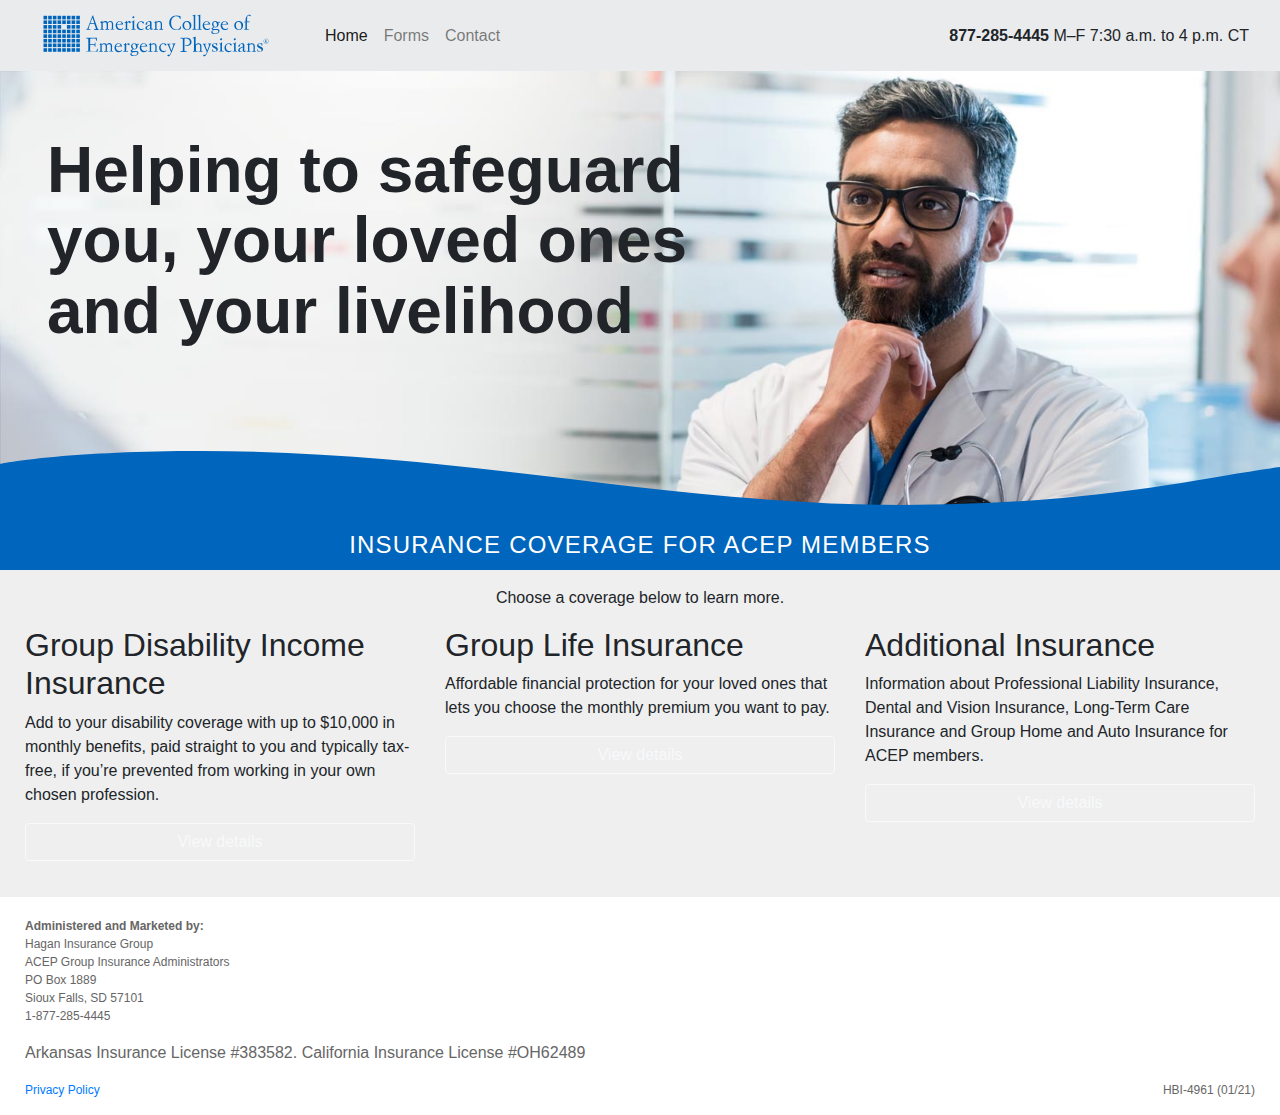
<file: index.htm>
<!DOCTYPE html>
<!-- saved from url=(0053)https://getbootstrap.com/docs/4.3/examples/jumbotron/ -->
<html lang="en">

<head>
  <meta http-equiv="Content-Type" content="text/html; charset=UTF-8">

  <meta name="viewport" content="width=device-width, initial-scale=1, shrink-to-fit=no">
  <meta name="description" content="">
  <title>American College of Emergency Physicians Insurance Benefits</title>

  <!-- Bootstrap core CSS -->
  <link href="css/bootstrap.min.css" rel="stylesheet">

  <style>
    .bd-placeholder-img {
      font-size: 1.125rem;
      text-anchor: middle;
      -webkit-user-select: none;
      -moz-user-select: none;
      -ms-user-select: none;
      user-select: none;
    }

    @media (min-width: 768px) {
      .bd-placeholder-img-lg {
        font-size: 3.5rem;
      }
    }
  </style>
  <!-- Custom styles for this template -->
  <link href="css/jumbotron.css" rel="stylesheet">


  <!-- Custom styles for ACEP -->
  <link href="css/styles.css" rel="stylesheet">


  <!-- Google Tag Manager -->
  <script>
    (function (w, d, s, l, i) {
      w[l] = w[l] || [];
      w[l].push({
        'gtm.start': new Date().getTime(),
        event: 'gtm.js'
      });
      var f = d.getElementsByTagName(s)[0],
        j = d.createElement(s),
        dl = l != 'dataLayer' ? '&l=' + l : '';
      j.async = true;
      j.src =
        'https://www.googletagmanager.com/gtm.js?id=' + i + dl;
      f.parentNode.insertBefore(j, f);
    })(window, document, 'script', 'dataLayer', 'GTM-NQPGNBX');
  </script>
  <!-- End Google Tag Manager -->

</head>

<body>
  <!-- Google Tag Manager (noscript) -->
  <noscript><iframe src="https://www.googletagmanager.com/ns.html?id=GTM-NQPGNBX" height="0" width="0"
      style="display:none;visibility:hidden"></iframe></noscript>
  <!-- End Google Tag Manager (noscript) -->

  <div w3-include-html="includes/nav.htm"></div>

  <main role="main">

    <div w3-include-html="includes/jumbotron.htm"></div>

    <a id="coverages"></a>

    <div class="container-fluid banner text-center mb-3">
      <h2>Insurance Coverage for ACEP Members</h2>
    </div>

    <div class="container coverages">
      <div class="text-center">
        <p>Choose a coverage below to learn more.</p>
      </div>
      <div class="row">
        <div class="col-lg">
          <div class="h2">
            <div>Group Disability Income Insurance</div>
          </div>
          <p>Add to your disability coverage with up to $10,000 in monthly benefits, paid straight to you and typically
            tax-free, if you’re prevented from working in your own chosen profession.</p>
          <a class="btn btn-outline-light" href="https://coveragedetails.net/acep/di/5199" role="button">View
            details</a>
        </div>
        <div class="col-lg">
          <div class="h2">
            <div>Group Life Insurance</div>
          </div>
          <p>Affordable financial protection for your loved ones that lets you choose the monthly premium you want to
            pay.</p>
          <a class="btn btn-outline-light" href="https://coveragedetails.net/acep/tl/5200" role="button">View
            details</a>
        </div>
        <div class="col-lg">
          <div class="h2">
            <div>Additional Insurance</div>
          </div>
          <p>Information about Professional Liability Insurance, Dental and Vision Insurance, Long-Term Care Insurance
            and Group Home and Auto Insurance for
            ACEP members.</p>
          <a class="btn btn-outline-light" href="additional.htm" role="button">View details</a>
        </div>
      </div>
    </div> <!-- /container -->

  </main>

  <div w3-include-html="includes/footer.htm"></div>

  <!-- <script src="scripts/jquery-3.3.1.slim.min.js"></script> -->
  <script src="https://code.jquery.com/jquery-3.4.1.min.js"
    integrity="sha256-CSXorXvZcTkaix6Yvo6HppcZGetbYMGWSFlBw8HfCJo=" crossorigin="anonymous"></script>
  <script src="scripts/bootstrap.bundle.min.js"></script>
  <script src="scripts/includeHTML.js"></script>
  <script>
    includeHTML();
  </script>
  <script>
    setTimeout(function () {

      $(document).ready(function () {
        // Add smooth scrolling to all links
        $("a").on('click', function (event) {
          console.log('click');
          // Make sure this.hash has a value before overriding default behavior
          if (this.hash !== "") {
            // Prevent default anchor click behavior
            event.preventDefault();

            // Store hash
            var hash = this.hash;

            // Using jQuery's animate() method to add smooth page scroll
            // The optional number (800) specifies the number of milliseconds it takes to scroll to the specified area
            $('html, body').animate({
              scrollTop: $(hash).offset().top
            }, 800, function () {

              // Add hash (#) to URL when done scrolling (default click behavior)
              window.location.hash = hash;
            });
          } // End if
        });
      });


    }, 1000);
  </script>
</body>

</html>
</file>
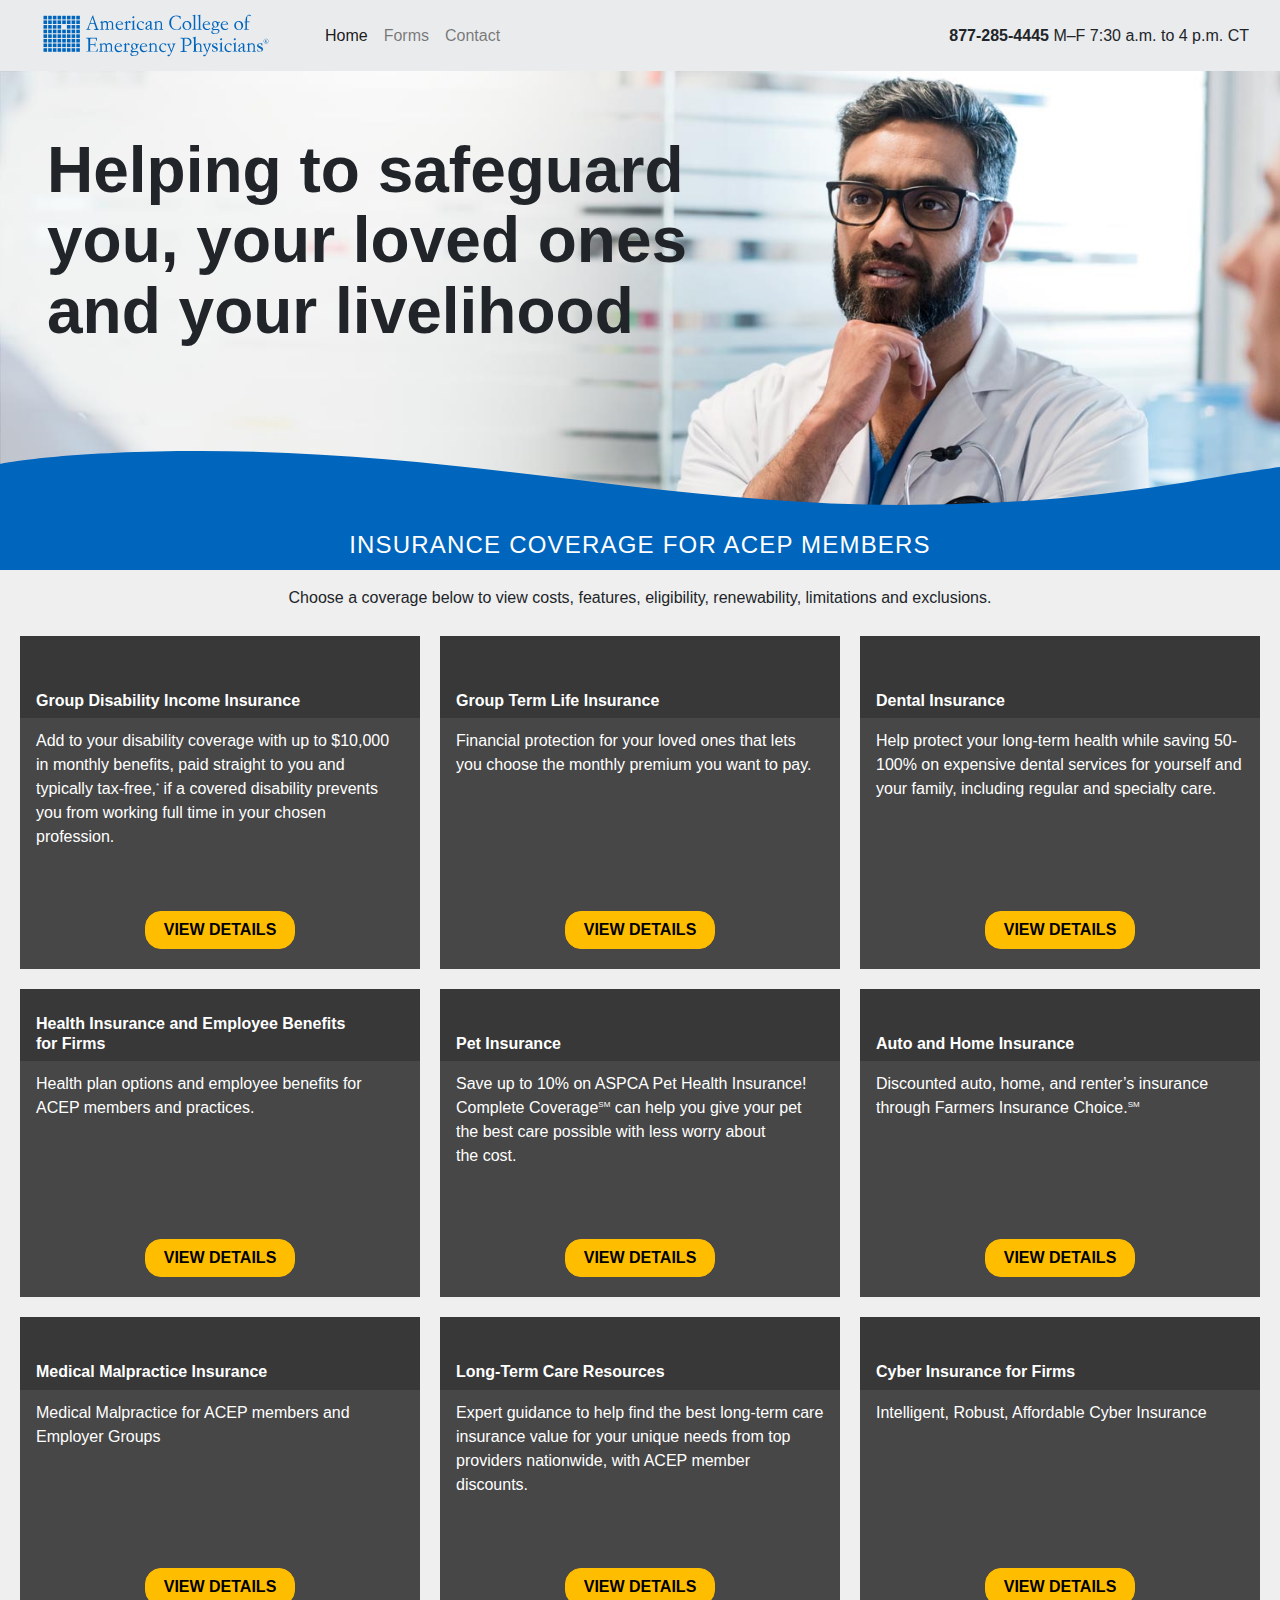
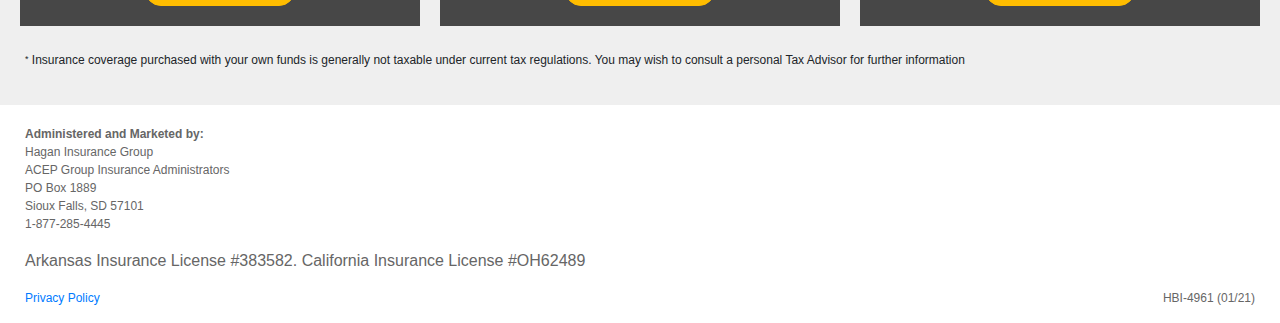
<file: index.html>
<!DOCTYPE html>
<!-- saved from url=(0053)https://getbootstrap.com/docs/4.3/examples/jumbotron/ -->
<html lang="en">

<head>
  <meta http-equiv="Content-Type" content="text/html; charset=UTF-8">

  <meta name="viewport" content="width=device-width, initial-scale=1, shrink-to-fit=no">
  <meta name="description" content="">
  <title>American College of Emergency Physicians Insurance Benefits</title>

  <!-- Bootstrap core CSS -->
  <link href="css/bootstrap.min.css" rel="stylesheet">

  <style>
    .bd-placeholder-img {
      font-size: 1.125rem;
      text-anchor: middle;
      -webkit-user-select: none;
      -moz-user-select: none;
      -ms-user-select: none;
      user-select: none;
    }

    @media (min-width: 768px) {
      .bd-placeholder-img-lg {
        font-size: 3.5rem;
      }
    }
  </style>
  <!-- Custom styles for this template -->
  <link href="css/jumbotron.css" rel="stylesheet">


  <!-- Custom styles for ACEP -->
  <link href="css/styles.css" rel="stylesheet">


  <!-- Google Tag Manager -->
  <script>
    (function (w, d, s, l, i) {
      w[l] = w[l] || [];
      w[l].push({
        'gtm.start': new Date().getTime(),
        event: 'gtm.js'
      });
      var f = d.getElementsByTagName(s)[0],
        j = d.createElement(s),
        dl = l != 'dataLayer' ? '&l=' + l : '';
      j.async = true;
      j.src =
        'https://www.googletagmanager.com/gtm.js?id=' + i + dl;
      f.parentNode.insertBefore(j, f);
    })(window, document, 'script', 'dataLayer', 'GTM-NQPGNBX');
  </script>
  <!-- End Google Tag Manager -->

</head>

<body>
  <!-- Google Tag Manager (noscript) -->
  <noscript><iframe src="https://www.googletagmanager.com/ns.html?id=GTM-NQPGNBX" height="0" width="0"
      style="display:none;visibility:hidden"></iframe></noscript>
  <!-- End Google Tag Manager (noscript) -->

  <div w3-include-html="includes/nav.htm"></div>

  <main role="main">

    <div w3-include-html="includes/jumbotron.htm"></div>

    <a id="coverages"></a>

    <div class="container-fluid banner text-center mb-3">
      <h2>Insurance Coverage for ACEP Members</h2>
    </div>

    <div class="container coverages">
      <div class="text-center">
        <p>Choose a coverage below to view costs, features, eligibility, renewability, limitations and exclusions.</p>
      </div>
      <div class="row d-flex justify-content-center">
        <div class="col-xl-4 column">
          <div class="h2">
            <div>Group Disability Income Insurance</div>
          </div>
          <p>Add to your disability coverage with up to $10,000 in monthly benefits, paid straight to you and typically
            tax-free,<sup>*</sup> if a covered disability prevents you from working full time in your chosen profession.
          </p>
          <a class="btn btn-outline-light" href="https://coveragedetails.net/acep/di" role="button" target="_blank">View
            details</a>
        </div>
        <div class="col-xl-4 column">
          <div class="h2">
            <div>Group Term Life Insurance</div>
          </div>
          <p>Financial protection for your loved ones that lets you choose the monthly premium you want to&nbsp;pay.</p>
          <a class="btn btn-outline-light" href="https://www.coveragedetails.net/acep/life" role="button"
            target="_blank">View
            details</a>
        </div>
        <div class="col-xl-4 column">
          <div class="h2">
            <div>Dental Insurance</div>
          </div>
          <p>Help protect your long-term health while saving 50-100% on expensive dental services for yourself and your
            family, including regular and specialty care.</p>
          <a class="btn btn-outline-light"
            href="https://coveragedetails.net/acep/dental/7310?utm_campaign=ACEPIns&utm_source=ACEPIns"
            role="button">View details</a>
        </div>
      </div>

      <div class="row d-flex justify-content-center">
        <div class="col-xl-4 column">
          <div class="h2">
            <div>Health Insurance and Employee Benefits for&nbsp;Firms</div>
          </div>
          <p>Health plan options and employee benefits for ACEP members and practices.</p>
          <a class="btn btn-outline-light" href="http://getkasa.io/acep/" role="button">View details</a>
        </div>
        <div class="col-xl-4 column">
          <div class="h2">
            <div>Pet Insurance</div>
          </div>
          <p>Save up to 10% on ASPCA Pet Health Insurance! Complete Coverage<sup>SM</sup> can help you give your pet the
            best care possible with less worry about the&nbsp;cost.</p>
          <a class="btn btn-outline-light" href="https://www.aspcapetinsurance.com/ACEP" role="button">View details</a>
        </div>
        <div class="col-xl-4 column">
          <div class="h2">
            <div>Auto and Home Insurance</div>
          </div>
          <p>Discounted auto, home, and renter’s insurance through Farmers Insurance Choice.<sup>SM</sup></p>
          <a class="btn btn-outline-light" href="https://farmersinsurancechoice.com/ACEP" role="button">View details</a>
        </div>
        <!-- <div class="col-xl-3 column">
          <div class="h2">
            <div>Additional Insurance</div>
          </div>
          <p>Information about Professional Liability Insurance and Long-Term Care
            Insurance for
            ACEP members.</p>
          <a class="btn btn-outline-light" href="additional.htm" role="button">View details</a>
        </div> -->
      </div>

      <div class="row d-flex justify-content-center">
        <div class="col-xl-4 column">
          <div class="h2">
            <div>Medical Malpractice Insurance</div>
          </div>
          <p>Medical Malpractice for ACEP members and Employer Groups</p>
          <a class="btn btn-outline-light" href="https://www.usiaffinity.com/acep/" role="button">View details</a>
        </div>
        <div class="col-xl-4 column">
          <div class="h2">
            <div>Long-Term Care Resources</div>
          </div>
          <p>Expert guidance to help find the best long-term care insurance value for your unique needs from top
            providers nationwide, with ACEP member discounts.</p>
          <a class="btn btn-outline-light" href="https://educationcenter.ltcr.com/?id=acep" role="button">View
            details</a>
        </div>
        <div class="col-xl-4 column">
          <div class="h2">
            <div>Cyber Insurance for Firms</div>
          </div>
          <p>Intelligent, Robust, Affordable Cyber Insurance</p>
          <a class="btn btn-outline-light" href="https://marketing.seedpodcyber.com/acepsales" role="button">View
            details</a>
        </div>
      </div>

      <div class="row">
        <div class="col">
          <p class="footnote">
            <sup>*</sup> Insurance coverage purchased with your own funds is generally not taxable under current tax
            regulations. You may wish to consult a personal Tax Advisor for further information
          </p>
        </div>
      </div>
    </div> <!-- /container -->

  </main>

  <div w3-include-html="includes/footer.htm"></div>

  <!-- <script src="scripts/jquery-3.3.1.slim.min.js"></script> -->
  <script src="https://code.jquery.com/jquery-3.4.1.min.js"
    integrity="sha256-CSXorXvZcTkaix6Yvo6HppcZGetbYMGWSFlBw8HfCJo=" crossorigin="anonymous"></script>
  <script src="scripts/bootstrap.bundle.min.js"></script>
  <script src="scripts/includeHTML.js"></script>
  <script>
    includeHTML();
  </script>
  <script>
    setTimeout(function () {

      $(document).ready(function () {
        // Add smooth scrolling to all links
        $("a").on('click', function (event) {
          console.log('click');
          // Make sure this.hash has a value before overriding default behavior
          if (this.hash !== "") {
            // Prevent default anchor click behavior
            event.preventDefault();

            // Store hash
            var hash = this.hash;

            // Using jQuery's animate() method to add smooth page scroll
            // The optional number (800) specifies the number of milliseconds it takes to scroll to the specified area
            $('html, body').animate({
              scrollTop: $(hash).offset().top
            }, 800, function () {

              // Add hash (#) to URL when done scrolling (default click behavior)
              window.location.hash = hash;
            });
          } // End if
        });
      });


    }, 1000);
  </script>
</body>

</html>
</file>
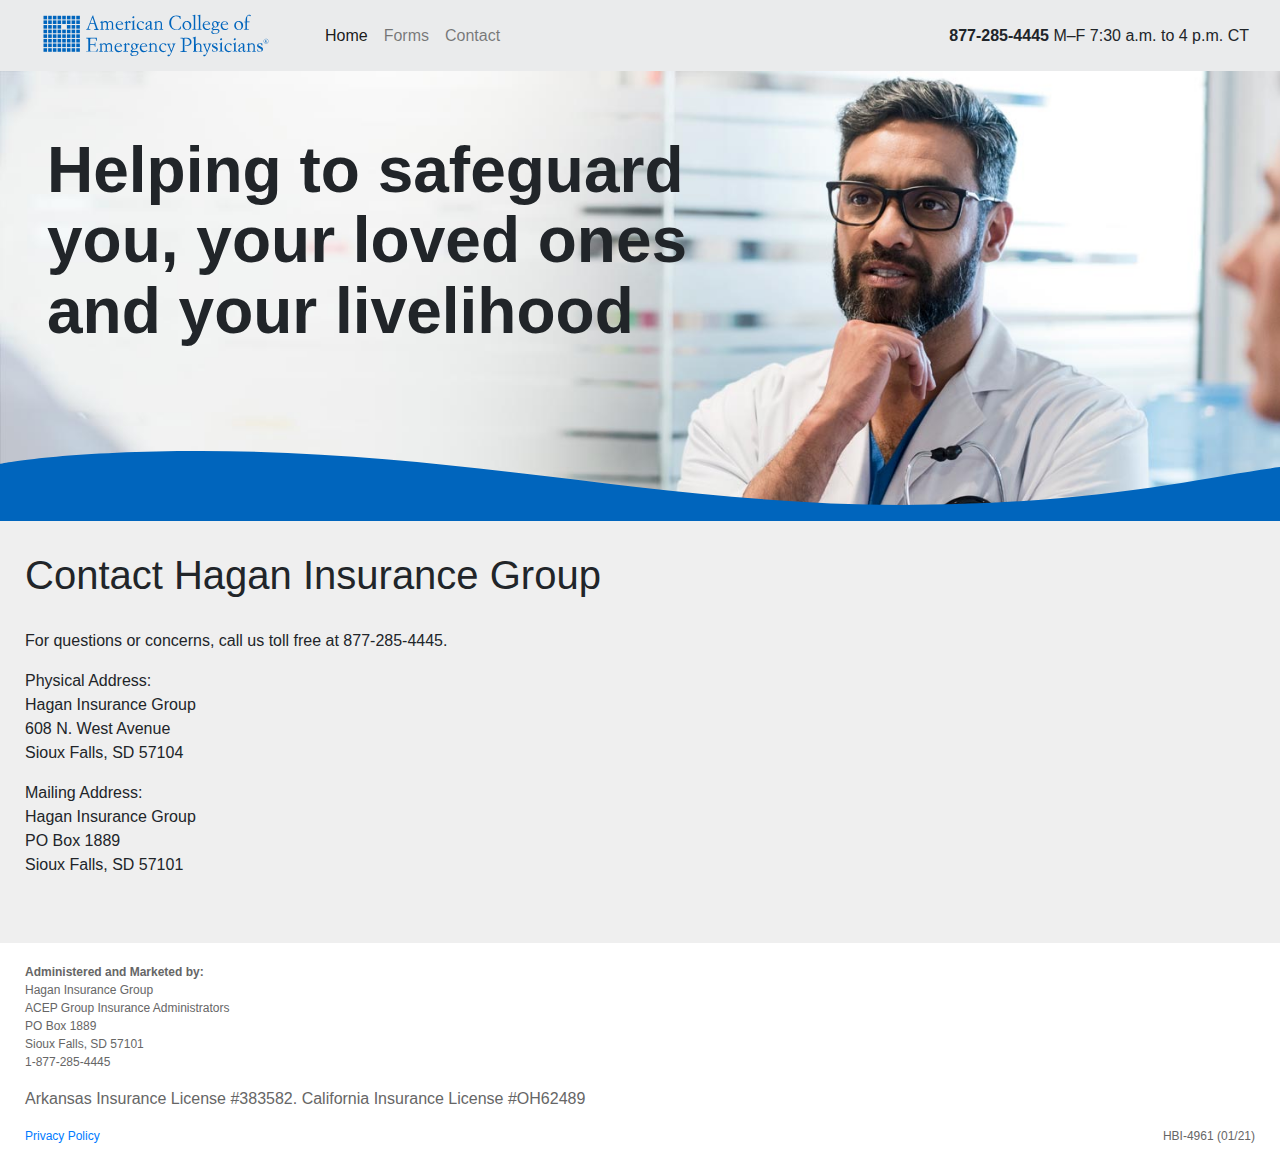
<file: contact.htm>
<!DOCTYPE html>
<!-- saved from url=(0053)https://getbootstrap.com/docs/4.3/examples/jumbotron/ -->
<html lang="en">

<head>
    <meta http-equiv="Content-Type" content="text/html; charset=UTF-8">

    <meta name="viewport" content="width=device-width, initial-scale=1, shrink-to-fit=no">
    <meta name="description" content="">
    <meta name="author" content="Mark Otto, Jacob Thornton, and Bootstrap contributors">
    <meta name="generator" content="Jekyll v3.8.5">
    <title>Contact : American College of Emergency Physicians Insurance Benefits</title>

    <!-- Bootstrap core CSS -->
    <link href="css/bootstrap.min.css" rel="stylesheet">

    <style>
        .bd-placeholder-img {
            font-size: 1.125rem;
            text-anchor: middle;
            -webkit-user-select: none;
            -moz-user-select: none;
            -ms-user-select: none;
            user-select: none;
        }

        @media (min-width: 768px) {
            .bd-placeholder-img-lg {
                font-size: 3.5rem;
            }
        }
    </style>
    <!-- Custom styles for this template -->
    <link href="css/jumbotron.css" rel="stylesheet">


    <!-- Custom styles for AGD -->
    <link href="css/styles.css" rel="stylesheet">

    <!-- Google Tag Manager -->
    <script>
        (function (w, d, s, l, i) {
            w[l] = w[l] || [];
            w[l].push({
                'gtm.start': new Date().getTime(),
                event: 'gtm.js'
            });
            var f = d.getElementsByTagName(s)[0],
                j = d.createElement(s),
                dl = l != 'dataLayer' ? '&l=' + l : '';
            j.async = true;
            j.src =
                'https://www.googletagmanager.com/gtm.js?id=' + i + dl;
            f.parentNode.insertBefore(j, f);
        })(window, document, 'script', 'dataLayer', 'GTM-NQPGNBX');
    </script>
    <!-- End Google Tag Manager -->

</head>

<body>
    <!-- Google Tag Manager (noscript) -->
    <noscript><iframe src="https://www.googletagmanager.com/ns.html?id=GTM-NQPGNBX" height="0" width="0"
            style="display:none;visibility:hidden"></iframe></noscript>
    <!-- End Google Tag Manager (noscript) -->

    <div w3-include-html="includes/nav.htm"></div>

    <main role="main">

        <div w3-include-html="includes/jumbotron.htm"></div>

        <div class="container secondary-page">
            <div class="row">
                <div class="col-lg">
                    <h1>Contact Hagan Insurance Group </h1>
                </div>
            </div>
            <div class="row">
                <div class="col-lg-8">


                    <p>For questions or concerns, call us toll free at 877-285-4445.</p>

                    <p>
                        Physical Address:&nbsp;<br />
                        Hagan Insurance Group<br />
                        608 N. West Avenue<br />
                        Sioux Falls, SD 57104</p>
                    <p>
                        Mailing Address:<br />
                        Hagan Insurance Group<br />
                        PO Box 1889<br />
                        Sioux Falls, SD 57101</p>
                    <p>

                </div><!-- /col -->
                <!-- <div class="col-lg">
                    <div class="sidebar">
                    </div>
                </div> -->
            </div><!-- /row -->

        </div> <!-- /container -->

    </main>

    <div w3-include-html="includes/footer.htm"></div>

    <script src="scripts/jquery-3.3.1.slim.min.js"></script>
    <script src="scripts/bootstrap.bundle.min.js"></script>
    <script src="scripts/includeHTML.js"></script>
    <script>
        includeHTML();
    </script>

</body>

</html>
</file>
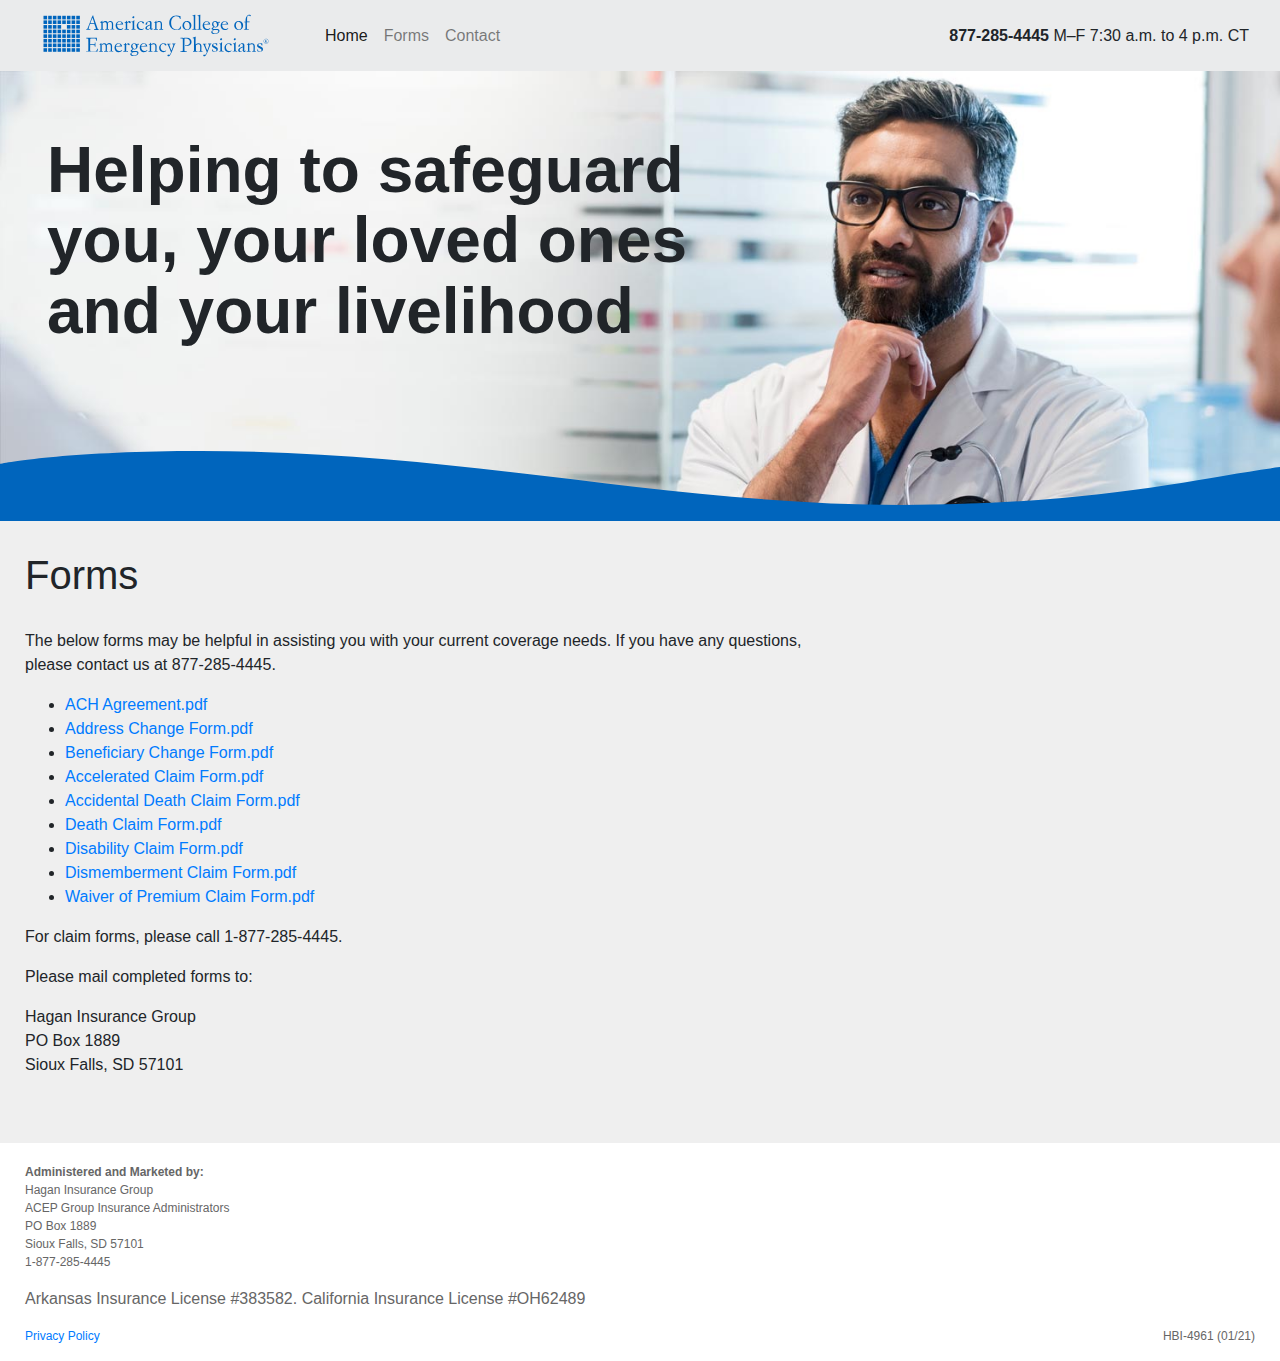
<file: forms.htm>
<!DOCTYPE html>
<!-- saved from url=(0053)https://getbootstrap.com/docs/4.3/examples/jumbotron/ -->
<html lang="en">

<head>
    <meta http-equiv="Content-Type" content="text/html; charset=UTF-8">

    <meta name="viewport" content="width=device-width, initial-scale=1, shrink-to-fit=no">
    <meta name="description" content="">
    <meta name="author" content="Mark Otto, Jacob Thornton, and Bootstrap contributors">
    <meta name="generator" content="Jekyll v3.8.5">
    <title>Forms : American College of Emergency Physicians Insurance Benefits</title>

    <!-- Bootstrap core CSS -->
    <link href="css/bootstrap.min.css" rel="stylesheet">

    <style>
        .bd-placeholder-img {
            font-size: 1.125rem;
            text-anchor: middle;
            -webkit-user-select: none;
            -moz-user-select: none;
            -ms-user-select: none;
            user-select: none;
        }

        @media (min-width: 768px) {
            .bd-placeholder-img-lg {
                font-size: 3.5rem;
            }
        }
    </style>
    <!-- Custom styles for this template -->
    <link href="css/jumbotron.css" rel="stylesheet">


    <!-- Custom styles for AGD -->
    <link href="css/styles.css" rel="stylesheet">

    <!-- Google Tag Manager -->
    <script>
        (function (w, d, s, l, i) {
            w[l] = w[l] || [];
            w[l].push({
                'gtm.start': new Date().getTime(),
                event: 'gtm.js'
            });
            var f = d.getElementsByTagName(s)[0],
                j = d.createElement(s),
                dl = l != 'dataLayer' ? '&l=' + l : '';
            j.async = true;
            j.src =
                'https://www.googletagmanager.com/gtm.js?id=' + i + dl;
            f.parentNode.insertBefore(j, f);
        })(window, document, 'script', 'dataLayer', 'GTM-NQPGNBX');
    </script>
    <!-- End Google Tag Manager -->

</head>

<body>
    <!-- Google Tag Manager (noscript) -->
    <noscript><iframe src="https://www.googletagmanager.com/ns.html?id=GTM-NQPGNBX" height="0" width="0"
            style="display:none;visibility:hidden"></iframe></noscript>
    <!-- End Google Tag Manager (noscript) -->

    <div w3-include-html="includes/nav.htm"></div>

    <main role="main">

        <div w3-include-html="includes/jumbotron.htm"></div>

        <div class="container secondary-page">
            <div class="row">
                <div class="col-lg">
                    <h1>Forms</h1>
                </div>
            </div>
            <div class="row">
                <div class="col-lg-8">
                    <p>The below forms may be helpful in assisting you with your current coverage needs. If you have any
                        questions, please contact us at 877-285-4445.</p>

                    <ul>
                        <li><a href="forms/ACH_Agreement.pdf">ACH Agreement.pdf</a></li>
                        <li><a href="forms/Address_Change_Form.pdf">Address Change Form.pdf</a></li>
                        <li><a href="forms/Beneficiary_Change_Form.pdf">Beneficiary Change Form.pdf</a></li>
                        <!--ADDED MARCH 2021-->
                        <li><a href="forms/Accelerated Claim Form.pdf">Accelerated Claim Form.pdf</a></li>
                        <li><a href="forms/Accidental Death Claim Form.pdf">Accidental Death Claim Form.pdf</a></li>
                        <li><a href="forms/Death Claim Form.pdf">Death Claim Form.pdf</a></li>
                        <li><a href="forms/Disability Claim Form.pdf">Disability Claim Form.pdf</a></li>
                        <li><a href="forms/Dismemberment Claim Form.pdf">Dismemberment Claim Form.pdf</a></li>
                        <li><a href="forms/Waiver of Premium Claim Form.pdf">Waiver of Premium Claim Form.pdf</a></li>
                    </ul>

                    <p>For claim forms, please call 1-877-285-4445.</p>

                    <p>Please mail completed forms to:</p>

                    <p>Hagan Insurance Group<br>
                        PO Box 1889<br>
                        Sioux Falls, SD 57101</p>
                </div><!-- /col -->
            </div><!-- /row -->

        </div> <!-- /container -->

    </main>

    <div w3-include-html="includes/footer.htm"></div>

    <script src="scripts/jquery-3.3.1.slim.min.js"></script>
    <script src="scripts/bootstrap.bundle.min.js"></script>
    <script src="scripts/includeHTML.js"></script>
    <script>
        includeHTML();
    </script>

</body>

</html>
</file>
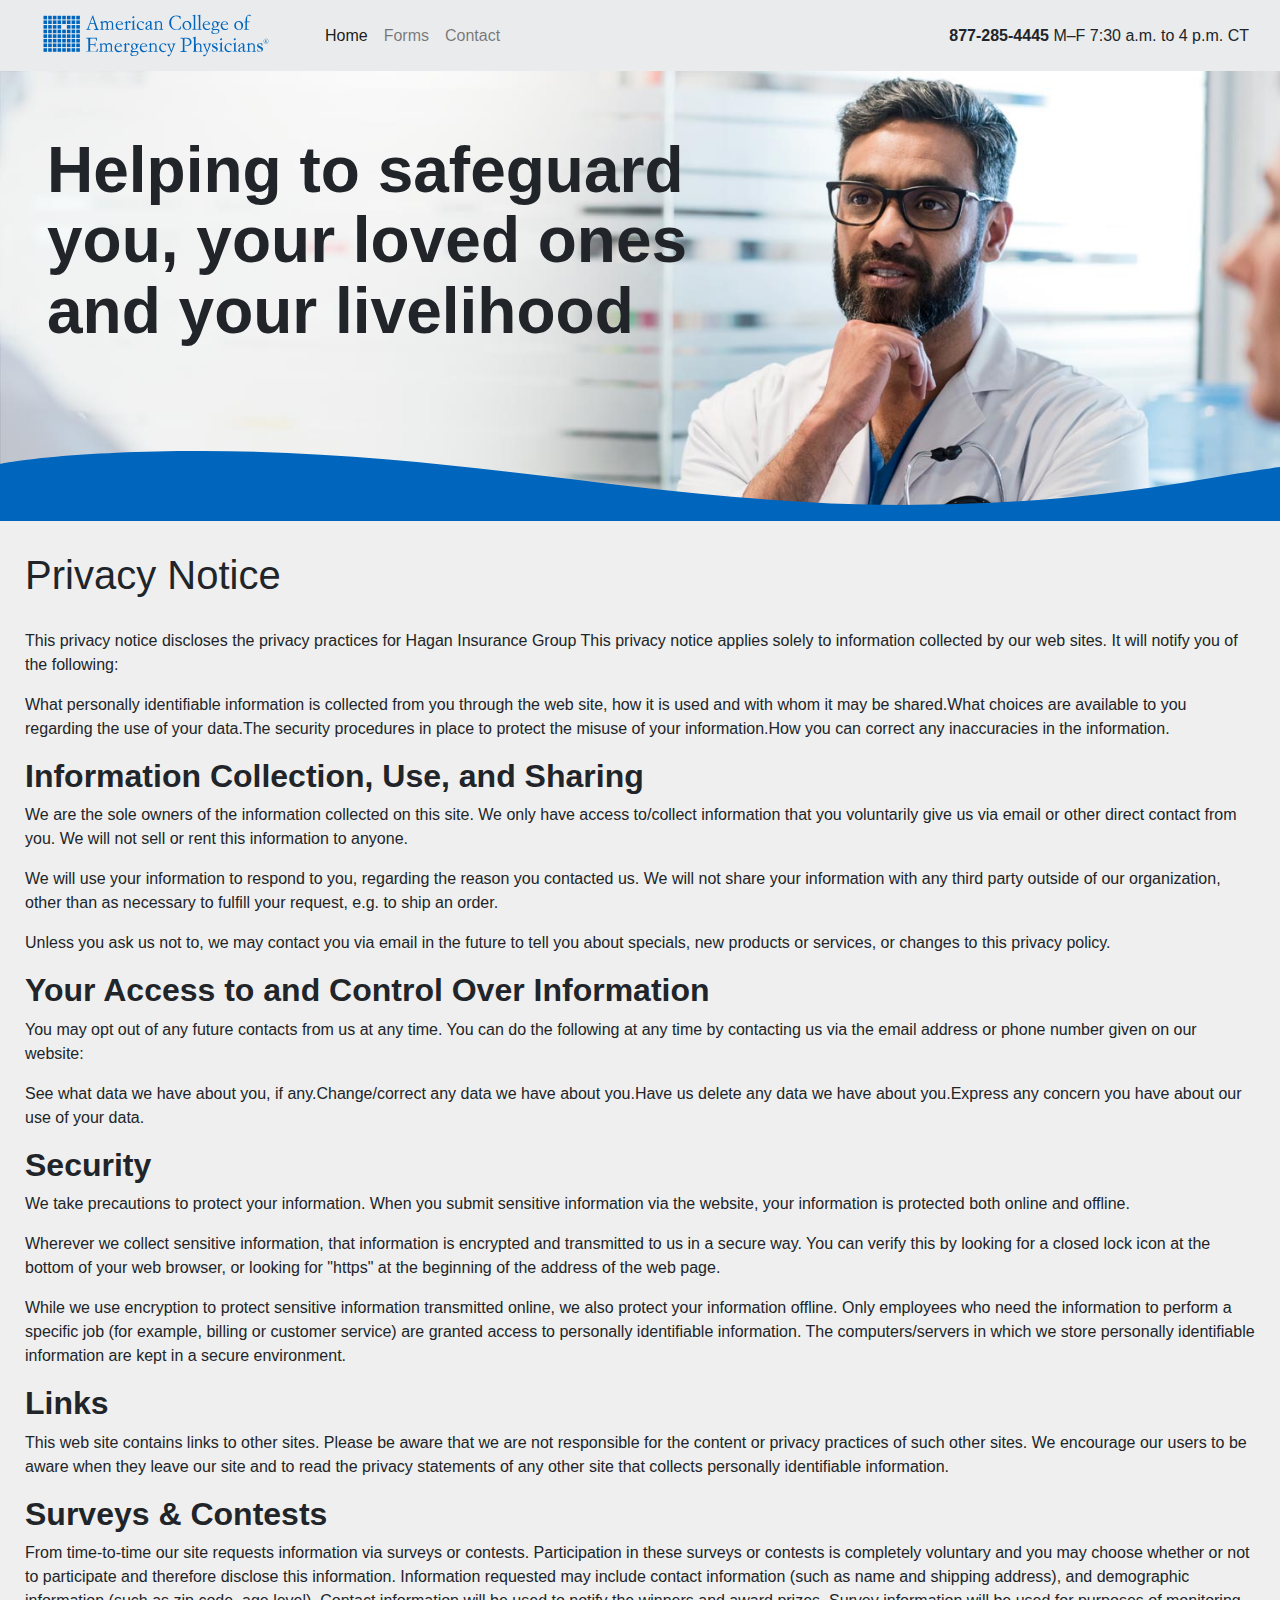
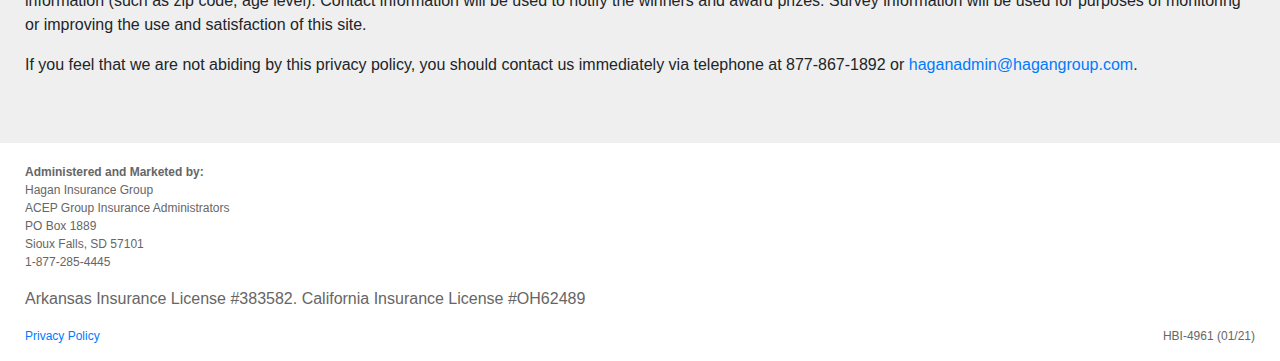
<file: privacy.htm>
<!DOCTYPE html>
<!-- saved from url=(0053)https://getbootstrap.com/docs/4.3/examples/jumbotron/ -->
<html lang="en">

<head>
    <meta http-equiv="Content-Type" content="text/html; charset=UTF-8">

    <meta name="viewport" content="width=device-width, initial-scale=1, shrink-to-fit=no">
    <meta name="description" content="">
    <meta name="author" content="Mark Otto, Jacob Thornton, and Bootstrap contributors">
    <meta name="generator" content="Jekyll v3.8.5">
    <title>Privacy Policy : American College of Emergency Physicians Insurance Benefits</title>

    <!-- Bootstrap core CSS -->
    <link href="css/bootstrap.min.css" rel="stylesheet">

    <style>
        .bd-placeholder-img {
            font-size: 1.125rem;
            text-anchor: middle;
            -webkit-user-select: none;
            -moz-user-select: none;
            -ms-user-select: none;
            user-select: none;
        }

        @media (min-width: 768px) {
            .bd-placeholder-img-lg {
                font-size: 3.5rem;
            }
        }
    </style>
    <!-- Custom styles for this template -->
    <link href="css/jumbotron.css" rel="stylesheet">


    <!-- Custom styles for AGD -->
    <link href="css/styles.css" rel="stylesheet">

    <!-- Google Tag Manager -->
    <script>
        (function (w, d, s, l, i) {
            w[l] = w[l] || [];
            w[l].push({
                'gtm.start': new Date().getTime(),
                event: 'gtm.js'
            });
            var f = d.getElementsByTagName(s)[0],
                j = d.createElement(s),
                dl = l != 'dataLayer' ? '&l=' + l : '';
            j.async = true;
            j.src =
                'https://www.googletagmanager.com/gtm.js?id=' + i + dl;
            f.parentNode.insertBefore(j, f);
        })(window, document, 'script', 'dataLayer', 'GTM-NQPGNBX');
    </script>
    <!-- End Google Tag Manager -->

</head>

<body>
    <!-- Google Tag Manager (noscript) -->
    <noscript><iframe src="https://www.googletagmanager.com/ns.html?id=GTM-NQPGNBX" height="0" width="0"
            style="display:none;visibility:hidden"></iframe></noscript>
    <!-- End Google Tag Manager (noscript) -->

    <div w3-include-html="includes/nav.htm"></div>

    <main role="main">

        <div w3-include-html="includes/jumbotron.htm"></div>

        <div class="container secondary-page">
            <div class="row">
                <div class="col-lg">
                    <h1>Privacy Notice</h1>

                    <p>This privacy notice discloses the privacy practices for Hagan Insurance Group This privacy notice
                        applies solely to
                        information collected by our web sites. It will notify you of the following:</p>

                    <p>What personally identifiable information is collected from you through the web site, how it is
                        used and with whom it may be shared.What choices are available to you regarding the use of your
                        data.The security procedures in place to protect the misuse of your information.How you can
                        correct any inaccuracies in the information.</p>

                    <h2>Information Collection, Use, and Sharing</h2>

                    <p>We are the sole owners of the information collected on this site. We only have access to/collect
                        information that you voluntarily give us via email or other direct contact from you. We will not
                        sell or rent this information to anyone.</p>

                    <p>We will use your information to respond to you, regarding the reason you contacted us. We will
                        not share your information with any third party outside of our organization, other than as
                        necessary to fulfill your request, e.g. to ship an order.</p>

                    <p>Unless you ask us not to, we may contact you via email in the future to tell you about specials,
                        new products or services, or changes to this privacy policy.</p>

                    <h2>Your Access to and Control Over Information</h2>

                    <p>You may opt out of any future contacts from us at any time. You can do the following at any time
                        by contacting us via the email address or phone number given on our website:</p>

                    <p>See what data we have about you, if any.Change/correct any data we have about you.Have us delete
                        any data we have about you.Express any concern you have about our use of your data.</p>

                    <h2>Security</h2>

                    <p>We take precautions to protect your information. When you submit sensitive information via the
                        website, your information is protected both online and offline.</p>

                    <p>Wherever we collect sensitive information, that information is encrypted and transmitted to us in
                        a secure way. You can verify this by looking for a closed lock icon at the bottom of your web
                        browser, or looking for "https" at the beginning of the address of the web page.</p>

                    <p>While we use encryption to protect sensitive information transmitted online, we also protect your
                        information offline. Only employees who need the information to perform a specific job (for
                        example, billing or customer service) are granted access to personally identifiable information.
                        The computers/servers in which we store personally identifiable information are kept in a secure
                        environment.</p>

                    <h2>Links</h2>

                    <p>This web site contains links to other sites. Please be aware that we are not responsible for the
                        content or privacy practices of such other sites. We encourage our users to be aware when they
                        leave our site and to read the privacy statements of any other site that collects personally
                        identifiable information.</p>

                    <h2>Surveys &amp; Contests</h2>

                    <p>From time-to-time our site requests information via surveys or contests. Participation in these
                        surveys or contests is completely voluntary and you may choose whether or not to participate and
                        therefore disclose this information. Information requested may include contact information (such
                        as name and shipping address), and demographic information (such as zip code, age level).
                        Contact information will be used to notify the winners and award prizes. Survey information will
                        be used for purposes of monitoring or improving the use and satisfaction of this site.</p>

                    <p>If you feel that we are not abiding by this privacy policy, you should contact us immediately via
                        telephone at&nbsp;877-867-1892 or <a
                            href="mailto:haganadmin@hagangroup.com">haganadmin@hagangroup.com</a>.
                    </p>

                </div>
            </div>

        </div> <!-- /container -->

    </main>

    <div w3-include-html="includes/footer.htm"></div>

    <script src="scripts/jquery-3.3.1.slim.min.js"></script>
    <script src="scripts/bootstrap.bundle.min.js"></script>
    <script src="scripts/includeHTML.js"></script>
    <script>
        includeHTML();
    </script>

</body>

</html>
</file>
<file: css/jumbotron.css>
/* Move down content because we have a fixed navbar that is 3.5rem tall */
body {
  padding-top: 3.5rem;
}
</file>
<file: css/styles.css>
/****************************************/
/*             Variables                */
/****************************************/
body {
  font-family: Helvetica, Arial, "Lucida Grande", sans-serif;
  padding: 0; }

.btn {
  margin-bottom: 1rem; }

.navbar {
  background-color: rgba(52, 58, 64, 0.1) !important; }
  .navbar img {
    width: 150px;
    margin-right: 20px;
    height: 27px;
    -ms-interpolation-mode: bicubic; }
  .navbar .phonenumber {
    font-size: .9em;
    width: 100%;
    text-align: center; }

.small {
  font-size: 1.0rem; }

.scrolldown {
  width: 50px;
  margin: auto;
  position: absolute;
  left: 0;
  right: 0;
  bottom: 10px;
  border: none; }

main {
  background-color: #efefef;
  padding-bottom: 20px; }

.jumbotron {
  background-color: #ffffff;
  background-image: url(../images/904805198.jpg);
  background-size: cover;
  background-position-x: 50%;
  height: 275px;
  margin-bottom: 0;
  overflow: hidden;
  border-radius: 0; }
  .jumbotron h1 {
    font-weight: 800;
    width: 70%;
    line-height: 1.1em;
    font-size: 1.7rem; }

.jumbotron::after {
  content: "";
  background-image: url(../images/curve-interior-ACEP1_bl.svg);
  background-size: 103vw;
  background-repeat: repeat;
  height: 50px;
  width: 100%;
  left: 0;
  position: absolute;
  bottom: 0px; }

.banner {
  background-color: #0065bd;
  color: #ffffff;
  padding: 10px; }
  .banner h2 {
    font-size: 1.5rem;
    text-transform: uppercase;
    margin: 0;
    padding: 0;
    letter-spacing: .05em; }

.coverages .column {
  text-align: center;
  background-color: rgba(0, 0, 0, 0.7);
  padding: 0 0 3rem;
  border: 10px solid #efefef; }
  .coverages .column .h2 {
    font-size: 1.0rem;
    color: #ffffff;
    font-weight: 700;
    background-color: rgba(0, 0, 0, 0.2);
    padding: .2rem 0; }
    .coverages .column .h2 div {
      padding: 1rem;
      text-align: left; }
  .coverages .column p {
    padding: .2rem 1rem;
    text-align: left;
    color: #fff;
    margin-bottom: 4rem; }
    .coverages .column p sup {
      font-size: 50%;
      top: -.75em; }
  .coverages .column .btn {
    background-color: #ffbd00;
    border: 1px solid #ffbd00;
    position: absolute;
    left: 20px;
    right: 20px;
    bottom: 20px;
    max-width: 150px;
    margin: 0 auto;
    color: #000;
    transition: all .3s ease-in;
    text-transform: uppercase;
    border-radius: 1rem;
    font-weight: bold; }
  .coverages .column .btn:hover {
    background-color: rgba(255, 189, 0, 0);
    color: #ffbd00; }
.coverages .footnote {
  margin-top: 15px;
  font-size: 12px; }
  .coverages .footnote sup {
    top: -.25em; }

.secondary-page {
  padding-top: 30px;
  padding-bottom: 30px; }
  .secondary-page h1 {
    margin: 0 0 30px; }
  .secondary-page h2 {
    font-weight: 700; }
  .secondary-page #accordion h5 {
    font-size: 1rem; }
  .secondary-page .sidebar {
    padding: 20px;
    background-color: #f9f9f9; }
  .secondary-page .card-header {
    cursor: pointer; }

footer {
  padding: 20px 0 0;
  font-size: .75rem;
  color: #666; }

@media (min-width: 576px) {
  .jumbotron {
    padding: 4rem 2rem 0; }
    .jumbotron h1 {
      font-size: 2em; } }
@media (min-width: 768px) {
  .jumbotron {
    height: 350px; }
    .jumbotron h1 {
      font-size: 3em;
      width: 65%; }

  .jumbotron::after {
    height: 75px; }

  .navbar .phonenumber {
    width: auto;
    text-align: right;
    display: inline-block; } }
@media (min-width: 992px) {
  .container {
    max-width: 98%; }

  .jumbotron {
    height: 400px; }

  .jumbotron::after {
    height: 100px; }

  .btn {
    width: 100%; }

  .navbar img {
    width: 250px;
    height: 45px;
    -ms-interpolation-mode: bicubic; }
  .navbar .phonenumber {
    font-size: 1em; }

  .coverages .column {
    padding: 0 0 8rem; }
    .coverages .column .h2 {
      height: 40%;
      position: relative; }
      .coverages .column .h2 div {
        position: absolute;
        bottom: 0;
        padding: .5rem 1rem; } }
@media (min-width: 1200px) {
  .container {
    max-width: 1260px; }

  .jumbotron {
    height: 450px; }
    .jumbotron h1 {
      font-size: 4em;
      width: 60%; } }
@media (min-width: 1500px) {
  .jumbotron::after {
    height: 150px; } }

/*# sourceMappingURL=styles.css.map */
</file>
